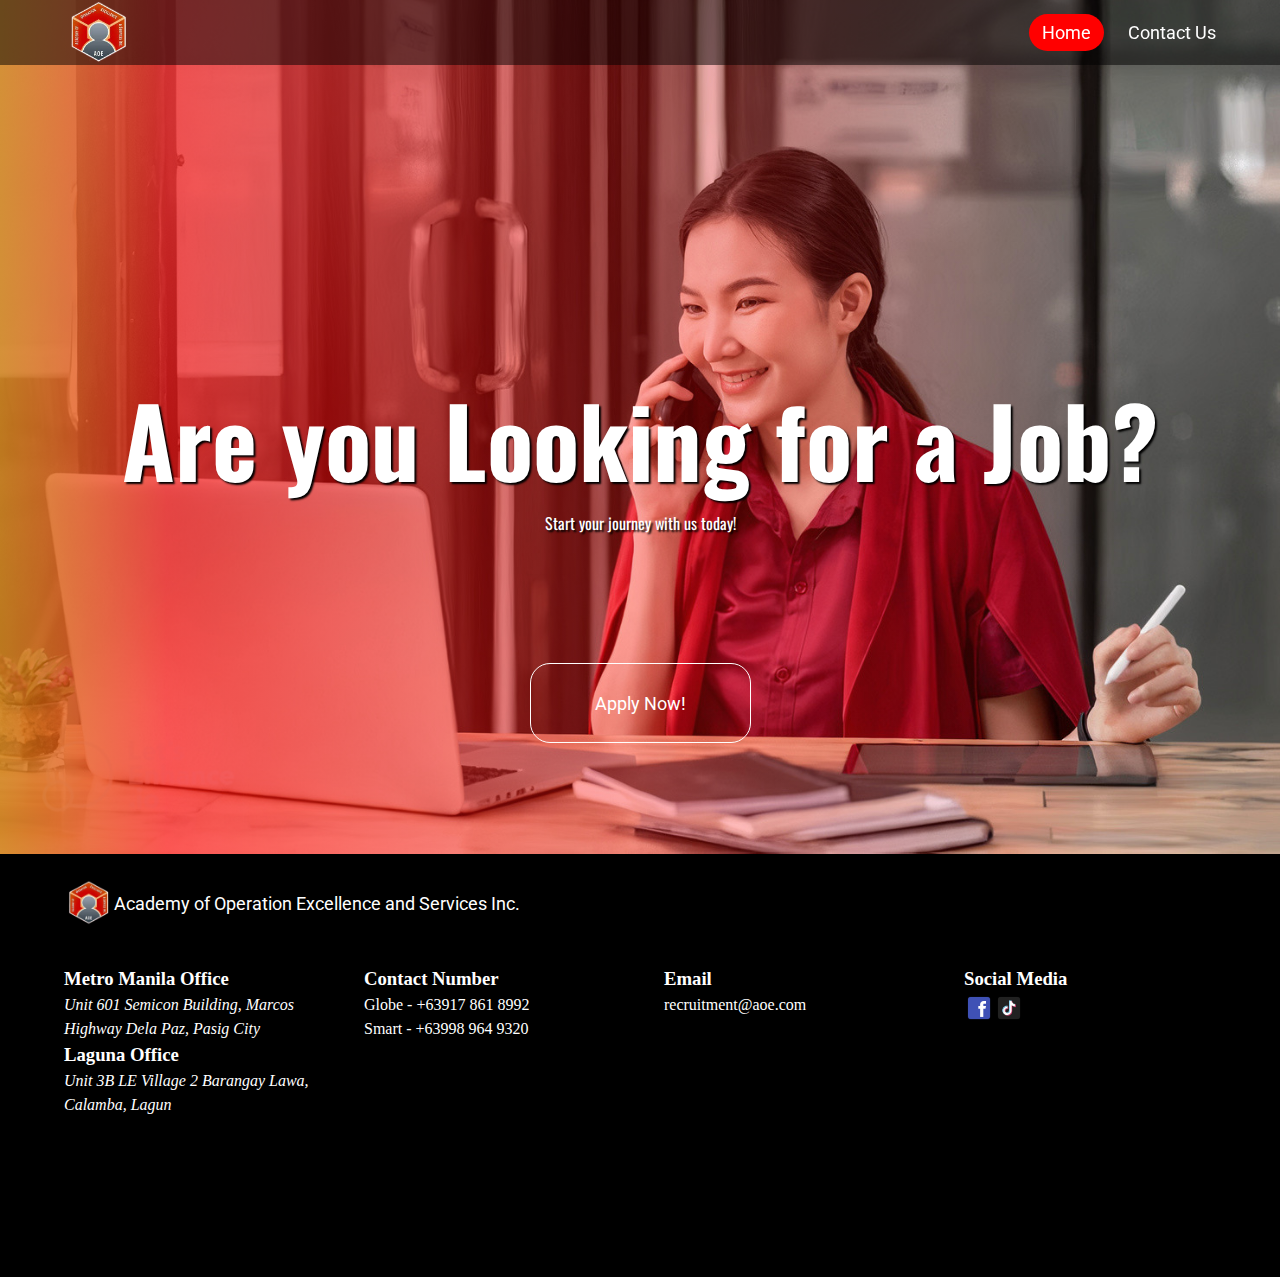
<file: CRUD_Proj-main/landing page/index.html>
<!DOCTYPE html>
<html lang="en">
  <head>
    <meta charset="UTF-8" />
    <meta http-equiv="X-UA-Compatible" content="IE=edge" />
    <meta name="viewport" content="width=device-width, initial-scale=1.0" />
    <title>Academy of Operation Excellence and Services Inc.</title>
    <link rel="stylesheet" href="css/style.css" />
    <link rel="stylesheet" href="css/tabletViewPortraitMode.css">
    <link rel="stylesheet" href="css/tabletViewLandscapeMode.css">
    <link rel="stylesheet" href="css/mobileViewPortraitMode.css">
    <link rel="preconnect" href="https://fonts.googleapis.com" />
    <link rel="preconnect" href="https://fonts.gstatic.com" crossorigin />
    <link href="https://fonts.googleapis.com/css2?family=Roboto:wght@500&display=swap" rel="stylesheet"/>
    <link rel="preconnect" href="https://fonts.googleapis.com" />
    <link rel="preconnect" href="https://fonts.gstatic.com" crossorigin />
    <link href="https://fonts.googleapis.com/css2?family=Poppins:wght@300&family=Roboto:wght@500&display=swap"rel="stylesheet"/>
    <link rel="preconnect" href="https://fonts.googleapis.com" />
    <link rel="preconnect" href="https://fonts.gstatic.com" crossorigin />
    <link href="https://fonts.googleapis.com/css2?family=Oswald:wght@700&family=Poppins:wght@300&family=Roboto:wght@500&display=swap"rel="stylesheet"/>
  </head>
  <body>
    <!-- Main section -->
    <div class="mainImage">
      <img src="images/redWomen.jpg" alt="" class="image" />
      <div class="image-overlay">
            <!-- Navigation -->
    <header class="row container">
      <a href="#" class="logo"
        ><img src="images/aoe.png" alt="AOE LOGO" />
      </a>
      <nav class="navigation container">
        <ul class="row navi">
          <li class="active"><a href="/index.html">Home</a></li>
          <li><a href="#footer">Contact Us</a></li>
        </ul>
      </nav>
    </header>
    <!-- End of Navigation -->
    <!-- Tagline -->
        <div class="rightSection">
          <p class="tagline">Are you Looking for a Job?</p>
          <p class="content">Start your journey with us today!</p>
          <a href="ApplicationForm.html" class="apply-btn" title = "Click to proceed!" target="_blank">Apply Now!</a>
        </div>
        <!-- end of tagline -->
      </div>
    </div>
    <!-- end of main section -->
   <!-- Footer Section -->
 <footer id="footer">
      <a href="https://www.aoe.com.ph/" class="footerLogo" target="_blank">
        <img src="images/aoe.png" alt="" class="footLogo" />
        <p title="Academy of Operation Excellence and Services Inc." class="footerName">Academy of Operation Excellence and Services Inc.</p>
      </a>
        <div class="foot section">
          <!-- Addresses -->
      <div class="offices">
         <h3 title="Metro Manila Office">Metro Manila Office</h3>
         <p class="contactInfo"><Address class="first">Unit 601 Semicon Building, Marcos Highway Dela Paz, Pasig City</Address></p>

      <h3 title="Laguna Office">Laguna Office</h3>
      <p class="contactInfo"><Address class="sec">Unit 3B LE Village 2 
       Barangay Lawa, Calamba, Lagun</Address></p>
      </div>
      <!-- Contacts -->
      <div class="contacts">
          <h3 title="Our Contacts">Contact Number</h3>
      <p class="contactInfoGlobe">Globe &dash; +63917 861 8992</p>
      <p class="contactInfoSmart">Smart &dash; +63998 964 9320</p>
      </div>
    <div class="email-social">
      <!-- Email -->
        <h3 title="Email Us">Email</h3>
      <p class="contactInfoEmail">recruitment@aoe.com</p>
    </div>
    <div class="social-media"  title="Visit our Social Media">
      <!-- Social Media -->
      <h3>Social Media</h3>
      <div class="social-icons">
        <a href="https://www.facebook.com/aoerecruitment" class="social-links" target="_blank">
          <img src="images/icons/facebook.png" class="icons">
        </a>
        <a href="https://www.tiktok.com/@aoe2018" class="social-links" target="_blank">
            <img src="images/icons/tiktok.png"   class="icons"></div>
        </a>
    </div>
        </div>
    </footer>
  </body>
</html>
</file>
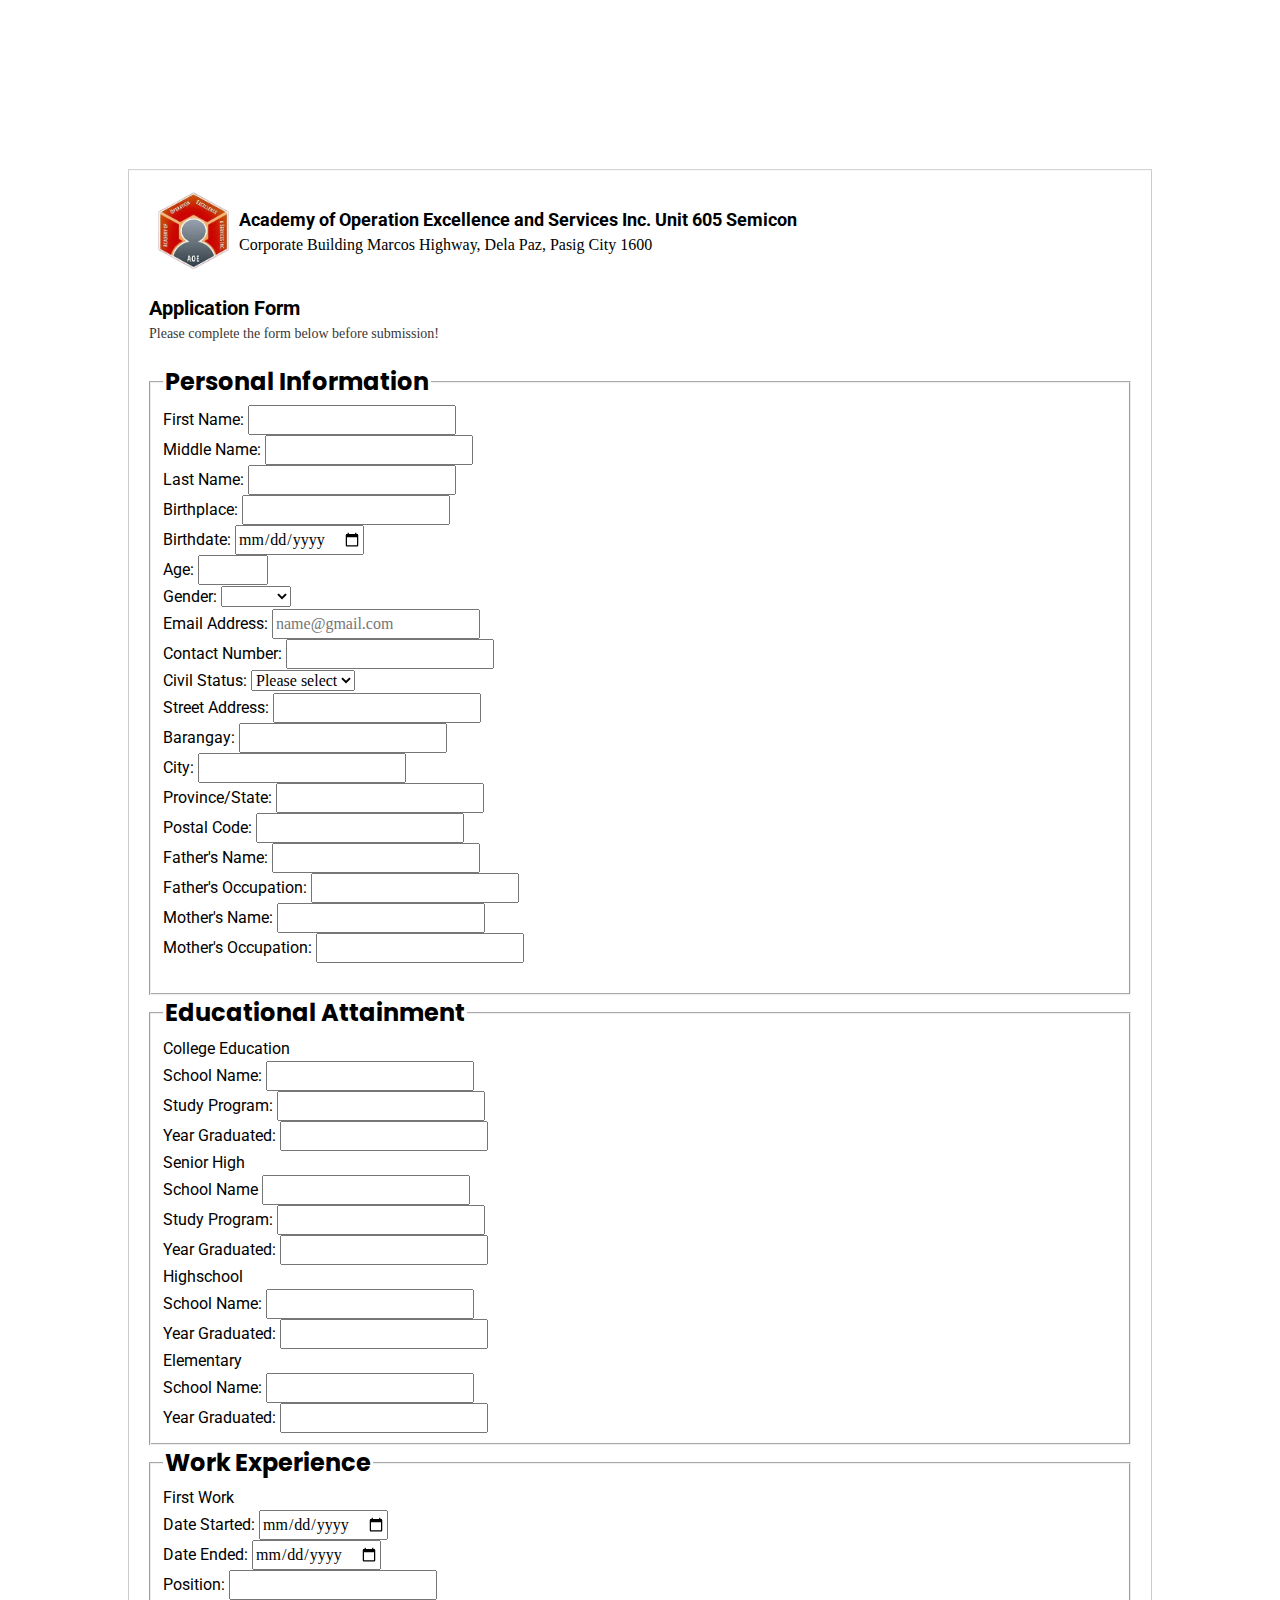
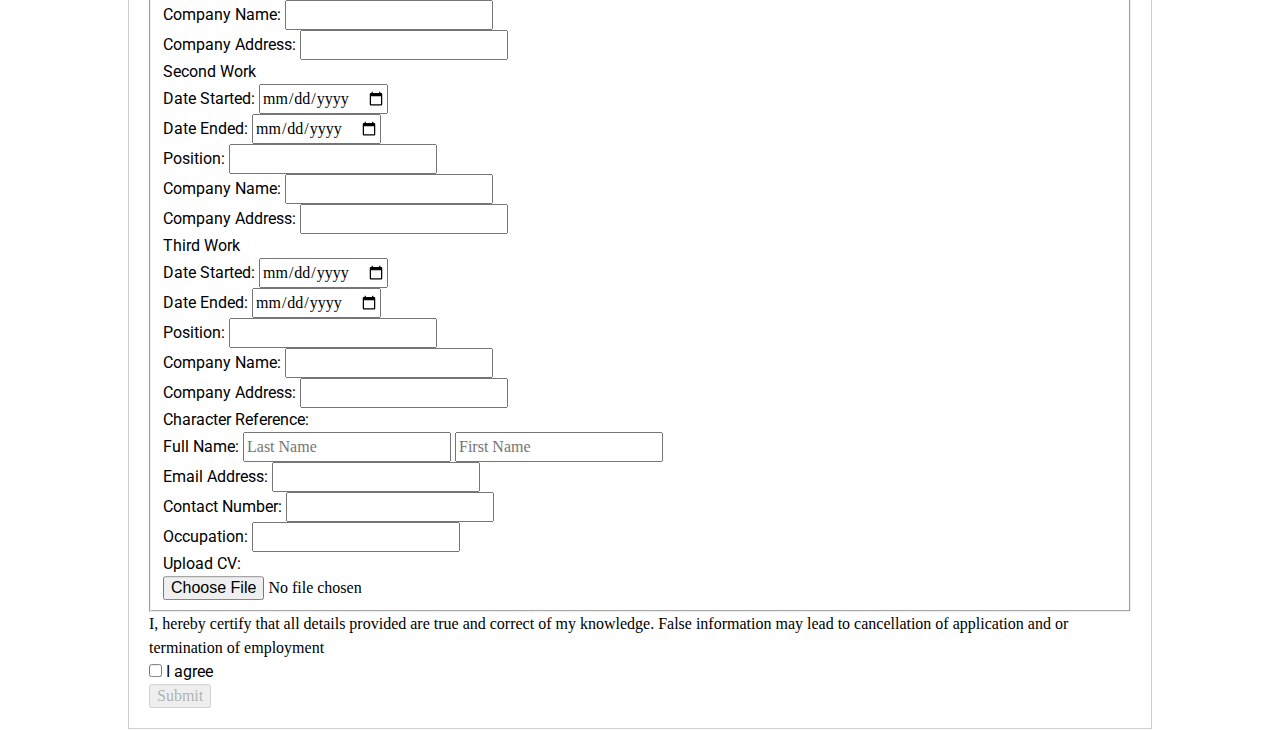
<file: CRUD_Proj-main/landing page/ApplicationForm.html>
<!DOCTYPE html>
<html lang="en">
  <head>
    <meta charset="UTF-8" />
    <meta http-equiv="X-UA-Compatible" content="IE=edge" />
    <meta name="viewport" content="width=device-width, initial-scale=1.0" />
    <title>AOE Application Form</title>
    <link rel="stylesheet" href="css/appForm.css" />
    <link rel="preconnect" href="https://fonts.googleapis.com" />
    <link rel="preconnect" href="https://fonts.gstatic.com" crossorigin />
    <link
      href="https://fonts.googleapis.com/css2?family=Roboto:wght@500&display=swap"
      rel="stylesheet"
    />
    <link rel="preconnect" href="https://fonts.googleapis.com" />
    <link rel="preconnect" href="https://fonts.gstatic.com" crossorigin />
    <link
      href="https://fonts.googleapis.com/css2?family=Poppins&family=Roboto:wght@500&display=swap"
      rel="stylesheet"
    />
    <script type="module" src="script.js" defer></script>
  </head>
  <body>

    <div class="container">
      <form>
      <header>
        <img src="images/aoe.png" class="logo" />
        <div class="comDetails">
          <p class="compName">
            Academy of Operation Excellence and Services Inc. Unit 605 Semicon
          </p>
          <p class="comAdd">
            Corporate Building Marcos Highway, Dela Paz, Pasig City 1600
          </p>
        </div>
      </header>
      <section>
        <p class="title">Application Form</p>
        <p class="titleTagline">
          Please complete the form below before submission!
        </p>
      </section>
      <fieldset>
        <legend>Personal Information</legend>
        <div class="form-container">
          <div class="name">
            <div class="fname">
              <label for="fname">First Name:</label>
              <input type="text" id="fname" name="fname" required />
            </div>
            <div class="mname">
              <label for="mname">Middle Name:</label>
              <input type="text" id="mname" name="mname" />
            </div>
            <div class="lname">
              <label for="lname">Last Name:</label>
              <input type="text" id="lname" name="lname" required />
            </div>
          </div>
          <div class="birth">
            <div class="bplace">
              <label for="bplace">Birthplace:</label>
              <input
                class="bplaceinput"
                type="text"
                id="bplace"
                name="bplace"
                required
              />
            </div>
            <div class="bday">
              <label for="birthdate">Birthdate:</label>
              <input type="date" id="birthdate" name="birthdate" required />
              <div id="calendar"></div>
            </div>
            <div class="age">
              <label for="age">Age:</label>
              <input
                type="number"
                id="age"
                name="age"
                min="0"
                max="120"
                required
              />
            </div>
            <div class="gender">
              <label for="gender">Gender:</label>
              <select id="gender" name="gender" required>
                <option value=""></option>
                <option value="male">Male</option>
                <option value="female">Female</option>
                <option value="other">Other</option>
              </select>
            </div>
          </div>
          <div class="contacts">
            <div class="email">
              <label for="emailAdd">Email Address:</label>
              <input
                class="emailinput"
                type="email"
                id="emailAdd"
                name="emailAdd"
                placeholder="name@gmail.com"
                required
              />
            </div>
            <div class="number">
              <label for="phone">Contact Number:</label>
              <input
                type="tel"
                id="phone"
                name="phone"
                pattern="[0-9]{3}-[0-9]{3}-[0-9]{4}"
                required
              />
            </div>
            <div class="status">
              <label for="civil-status">Civil Status:</label>
              <select id="civil-status" name="civil-status">
                <option value="" disabled selected>Please select</option>
                <option value="single">Single</option>
                <option value="married">Married</option>
                <option value="widowed">Widowed</option>
                <option value="divorced">Divorced</option>
              </select>
            </div>
          </div>
          <div class="add">
            <div class="streetAdd">
              <label for="street-address">Street Address:</label>
              <input type="text" id="street-address" name="street-address" />
            </div>
            <div class="baranggay">
              <label for="barangay">Barangay:</label>
              <input type="text" id="baranggay" name="baranggay" />
            </div>
            <div class="city">
              <label for="city">City:</label>
              <input type="text" id="city" name="city" />
            </div>
            <div class="province">
              <label for="province">Province/State:</label>
              <input type="text" id="province" name="province" />
            </div>
            <div class="postal">
              <label for="postal-code">Postal Code:</label>
              <input type="text" id="postal-code" name="postal-code" />
            </div>
          </div>
          <div class="parent">
            <div class="father">
              <label for="father-name">Father's Name:</label>
              <input type="text" id="father-name" name="father-name" />
            </div>

            <div class="fatherOccupation">
              <label for="father-occupation">Father's Occupation:</label>
              <input
                type="text"
                id="father-occupation"
                name="father-occupation"
              />
            </div>
            <div class="mother">
              <label for="mother-name">Mother's Name:</label>
              <input type="text" id="mother-name" name="mother-name" />
            </div>
            <div class="motherOccupation">
              <label for="mother-occupation">Mother's Occupation:</label>
              <input
                type="text"
                id="mother-occupation"
                name="mother-occupation"
              />
            </div>
          </div>
        </div>
      </fieldset>
      <fieldset>
        <legend>Educational Attainment</legend>
        
          <label class="school" for="college">College Education</label>
          <div class="college">
          <label for="school-name">School Name:</label>
          <input type="text" id="school-name" name="school-name" />
          <br />
          <label for="study-program">Study Program:</label>
          <input type="text" id="study-program" name="study-program" />
          <br />
          <label for="year-graduated">Year Graduated:</label>
          <input type="text" id="year-graduated" name="year-graduated" />
        </div>
        
          <label class="school"  for="college">Senior High</label>
          <div class="senior">
          <label for="school-name">School Name</label>
          <input type="text" id="school-name" name="school-name" />
          <br />
          <label for="study-program">Study Program:</label>
          <input type="text" id="study-program" name="study-program" />
          <br />
          <label for="year-graduated">Year Graduated:</label>
          <input type="text" id="year-graduated" name="year-graduated" />
        </div>
        
          <label class="school"  for="college">Highschool</label>
          <div class="highschool">
          <label for="school-name">School Name:</label>
          <input type="text" id="school-name" name="school-name" />
          <br />
          <label for="year-graduated">Year Graduated:</label>
          <input type="text" id="year-graduated" name="year-graduated" />
        </div>
        
          <label class="school"  for="college">Elementary</label>
          <div class="elem">
          <label for="school-name">School Name:</label>
          <input type="text" id="school-name" name="school-name" />
          <br />
          <label for="year-graduated">Year Graduated:</label>
          <input type="text" id="year-graduated" name="year-graduated" />
        </div>
      </fieldset>
      <fieldset>
        <legend>Work Experience</legend>
      
          <label for="work-experience">First Work</label>
           <div class="firstWork">
            <div class="startDate">
              <label for="date-started">Date Started:</label>
          <input type="date" id="date-started" name="date-started" />
            </div>
            <div class="dateEnded">
              <label for="date-ended">Date Ended:</label>
          <input type="date" id="date-ended" name="date-ended" />
            </div>
          <div class="position">
             <label for="position">Position:</label>
          <input type="text" id="position" name="position" />
          </div>
            <div class="companyName">
              <label for="company-name">Company Name:</label>
          <input type="text" id="company-name" name="company-name" />
            </div>
            <div class="companyAddress">
               <label for="company-address">Company Address:</label>
          <input type="text" id="company-address" name="company-address" />
            </div>
        </div>
         <label for="work-experience">Second Work</label>
           <div class="firstWork">
            <div class="startDate">
              <label for="date-started">Date Started:</label>
          <input type="date" id="date-started" name="date-started" />
            </div>
            <div class="dateEnded">
              <label for="date-ended">Date Ended:</label>
          <input type="date" id="date-ended" name="date-ended" />
            </div>
          <div class="position">
             <label for="position">Position:</label>
          <input type="text" id="position" name="position" />
          </div>
            <div class="companyName">
              <label for="company-name">Company Name:</label>
          <input type="text" id="company-name" name="company-name" />
            </div>
            <div class="companyAddress">
               <label for="company-address">Company Address:</label>
          <input type="text" id="company-address" name="company-address" />
            </div>
        </div>
         <label for="work-experience">Third Work</label>
           <div class="firstWork">
            <div class="startDate">
              <label for="date-started">Date Started:</label>
          <input type="date" id="date-started" name="date-started" />
            </div>
            <div class="dateEnded">
              <label for="date-ended">Date Ended:</label>
          <input type="date" id="date-ended" name="date-ended" />
            </div>
          <div class="position">
             <label for="position">Position:</label>
          <input type="text" id="position" name="position" />
          </div>
            <div class="companyName">
              <label for="company-name">Company Name:</label>
          <input type="text" id="company-name" name="company-name" />
            </div>
            <div class="companyAddress">
               <label for="company-address">Company Address:</label>
          <input type="text" id="company-address" name="company-address" />
            </div>
        </div>
        <div>
          <label for="character-reference">Character Reference:</label>
          <br />
          <label for="full-name">Full Name:</label>
          <input
            type="text"
            id="lastname"
            name="lastname"
            placeholder="Last Name"
          />
          <input
            type="text"
            id="firstname"
            name="firstname"
            placeholder="First Name"
          />
          <br />
          <label for="email-address">Email Address:</label>
          <input type="email" id="email-address" name="email-address" />
          <br />
          <label for="contact-number">Contact Number:</label>
          <input type="text" id="contact-number" name="contact-number" />
          <br />
          <label for="occupation">Occupation:</label>
          <input type="text" id="occupation" name="occupation" />
        </div>
        <div>
          <label for="upload-cv">Upload CV:</label>
          <br />
          <input
            type="file"
            id="upload-cv"
            name="upload-cv"
            accept=".pdf,.doc,.docx"
          />
        </div>
      </fieldset>
      <p>
        I, hereby certify that all details provided are true and correct of my
        knowledge. False information may lead to cancellation of application and
        or termination of employment
      </p>
      <label for="agreement">
        <input type="checkbox" id="agreement" name="agreement" required /> I
        agree
      </label>
      <br />
      <input type="submit" value="Submit" id="submit" disabled />
    </div>
    </form>
  </body>
</html>
</file>
<file: CRUD_Proj-main/landing page/css/style.css>
/*
  1. Use a more-intuitive box-sizing model.
*/
*,
*::before,
*::after {
  box-sizing: border-box;
}
/*
  2. Remove default margin
*/
* {
  margin: 0;
}
/*
  3. Allow percentage-based heights in the application
*/
html,
body {
  height: 100%;
}
/*
  Typographic tweaks!
  4. Add accessible line-height
  5. Improve text rendering
*/
body {
  line-height: 1.5;
  -webkit-font-smoothing: antialiased;
}
/*
  6. Improve media defaults
*/
img,
picture,
video,
canvas,
svg {
  display: block;
  max-width: 100%;
}
/*
  7. Remove built-in form typography styles
*/
input,
button,
textarea,
select {
  font: inherit;
}
/*
  8. Avoid text overflows
*/
p,
h1,
h2,
h3,
h4,
h5,
h6 {
  overflow-wrap: break-word;
}
/*
  9. Create a root stacking context
*/
#root,
#__next {
  isolation: isolate;
}

/* Start of css */
@media only screen and (min-width: 1024px) {
  /* styles for desktop here */
  /* universal view */
  .logo {
    width: 70px;
    margin-left: 5%;
    display: flex;
    align-items: center;
    gap: 1rem;
  }
  /* affects the headersection */
  .row {
    display: flex;
    align-items: center;
  }
  /* navigation gap */
  .navi {
    gap: 1.5rem;
  }
  /* keeping the footer at the same position in the middle */
  .foot {
    align-items: center;
    justify-content: space-between;
    max-width: 90%;
    margin: 5% 5% 5% 5%;
  }
  header {
    align-items: center;
    justify-content: space-between;
    background-color: rgb(0, 0, 0, 0.5);
    position: fixed;
    top: 0;
    left: 0;
    right: 0;
  }
  /* removes the text style in navigation */
  a {
    text-decoration: none;
    color: rgb(255, 255, 255);
    position: relative;
    font-family: "Roboto", sans-serif;
    font-size: 18px;
  }
  a:focus,
  a:active {
    outline: none;
  }

  /* Active Home  */
  nav li.active a {
    background-color: red;
    color: white;
    border-radius: 20px;
    padding: 8px 13px 8px 13px;
  }
  nav a::after {
    content: "";
    position: absolute;
    background-color: red;
    height: 3px;
    width: 0;
    left: 0;
    bottom: -15px;
    transition: 0.3s ease-in-out;
    color: white;
  }
  nav li:not(:first-child) a:hover:after {
    width: 100%;
  }
  /* end of Active Home */
  nav ul li {
    list-style: none;
    cursor: pointer;
  }
  nav {
    margin-right: 5%;
  }
  /* End of header section */
  /* Main Section */
  .mainImage {
    position: relative;
    max-width: 100%;
  }
  /* controls the size of the image */
  .image {
    width: 100%;
  }
  .image-overlay {
    position: absolute;
    top: 0;
    left: 0;
    width: 100%;
    height: 100%;
    background: rgb(208, 123, 12);
    background: linear-gradient(
      90deg,
      rgba(208, 123, 12, 0.804359243697479) 0%,
      rgba(252, 7, 7, 0.6558998599439776) 13%,
      rgba(252, 176, 69, 0) 88%
    );
    color: white;
    display: flex;
    justify-content: center;
    flex-direction: column;
  }
  .rightSection {
    display: flex;
    flex-direction: column;
    align-items: center;
    justify-content: center;
    margin-top: 20%;
  }
  .tagline {
    font-size: 12ch;
    text-align: center;
    font-family: "Oswald", sans-serif;
    font-weight: bold;
    text-shadow: 2px 2px 2px black;
  }
  .content {
    font-family: "Oswald", sans-serif;
    font-size: 2ch;
    text-shadow: 2px 2px 2px black;
  }
  .apply-btn {
    display: block;
    margin-top: 10%;
    border: none;
    border-radius: 20px;
    padding: 2% 5% 2% 5%;
    font-family: "Roboto", sans-serif;
    border: 1px solid rgb(255, 254, 254);
    background-color: rgb(255, 254, 254);
    background-color: transparent;
  }
  .apply-btn:hover {
    background-color: rgb(255, 254, 254);
    color: rgb(0, 0, 0);
  }

  /* footer section */
  footer {
    background: rgb(0, 0, 0);
    height: 47%;
  }
  .footerLogo {
    display: flex;
    align-items: center;
    max-width: 90%;
    margin: 0 auto;
    padding-top: 2%;
  }

  .contactInfoGlobe:hover {
    color: blue;
  }
  .contactInfoSmart:hover {
    color: green;
  }
  .contactInfoEmail:hover {
    color: orange;
  }
  address:hover {
    color: red;
  }
  .footLogo {
    width: 50px;
  }
  h3,
  .contactInfoGlobe,
  .contactInfoSmart,
  .contactInfoEmail,
  address {
    color: rgb(255, 255, 255);
    cursor: pointer;
  }
  .section {
    display: grid;
    grid-template-columns: repeat(4, 1fr);
    gap: 3rem;
    align-items: baseline;
    justify-content: center;
    max-width: 90%;
    margin: 0 auto;
    padding: 3% 0 0 0;
  }
  .social-icons {
    display: flex;
    align-items: center;
  }
  .icons {
    width: 30px;
  }

  /* end of footer section */
  /* end of desktop view section */
}
</file>
<file: CRUD_Proj-main/landing page/css/tabletViewPortraitMode.css>
/* Tablet screen view - portrait mode*/
@media only screen and (min-device-width: 768px) and (max-device-width: 1023px) {
  /* styles for tablets in portrait mode go here  */
  .logo {
    width: 50px;
    margin-left: 5%;
    display: flex;
    align-items: center;
    gap: 1rem;
  }
  /* affects the headersection */
  .row {
    display: flex;
    align-items: center;
  }
  /* navigation gap */
  .navi {
    gap: 1.5rem;
  }
  /* keeping the footer at the same position in the middle */
  .foot {
    align-items: center;
    justify-content: space-between;
    max-width: 90%;
    margin: 5% 5% 5% 5%;
  }
  header {
    align-items: center;
    justify-content: space-between;
    background-color: rgb(0, 0, 0, 0.5);
    position: fixed;
    top: 0;
    left: 0;
    right: 0;
    height: 50px;
  }
  /* removes the text style in navigation */
  a {
    text-decoration: none;
    color: rgb(255, 255, 255);
    position: relative;
    font-family: "Roboto", sans-serif;
    font-size: 18px;
  }
  /* Active Home  */
  nav li.active a {
    background-color: red;
    color: white;
    border-radius: 10px;
    padding: 5px 8px 5px 8px;
  }
  nav a::after {
    content: "";
    position: absolute;
    background-color: red;
    height: 3px;
    width: 0;
    left: 0;
    bottom: -15px;
    transition: 0.3s ease-in-out;
    color: white;
  }
  nav li:not(:first-child) a:hover:after {
    width: 100%;
  }
  /* end of Active Home */
  nav ul li {
    list-style: none;
    cursor: pointer;
  }
  nav {
    margin-right: 5%;
  }
  /* End of header section */
  /* Main Section */
  .mainImage {
    position: relative;
    max-width: 100%;
  }
  /* controls the size of the image */
  .image {
    width: 100%;
  }
  .image-overlay {
    position: absolute;
    top: 0;
    left: 0;
    width: 100%;
    height: 100%;
    background: rgb(208, 123, 12);
    background: linear-gradient(
      90deg,
      rgba(208, 123, 12, 0.804359243697479) 0%,
      rgba(252, 7, 7, 0.6558998599439776) 13%,
      rgba(252, 176, 69, 0) 88%
    );
    color: white;
    display: flex;
    justify-content: center;
    flex-direction: column;
  }
  .rightSection {
    display: flex;
    flex-direction: column;
    align-items: center;
    justify-content: center;
    margin-top: 20%;
  }
  .tagline {
    font-size: 5ch;
    text-align: center;
    font-family: "Oswald", sans-serif;
    font-weight: bold;
    text-shadow: 2px 2px 2px black;
  }
  .content {
    font-family: "Oswald", sans-serif;
    font-size: 2ch;
    text-shadow: 2px 2px 2px black;
  }
  .apply-btn {
    display: block;
    margin-top: 10%;
    border: none;
    border-radius: 20px;
    padding: 2% 5% 2% 5%;
    font-family: "Roboto", sans-serif;
    border: 1px solid rgb(255, 254, 254);
    background-color: rgb(255, 254, 254);
    background-color: transparent;
  }
  .apply-btn:active {
    background-color: rgb(255, 254, 254);
    color: rgb(0, 0, 0);
  }

  /* footer section */
  footer {
    background: rgb(0, 0, 0);
    height: 30%;
  }
  .footerLogo {
    display: flex;
    align-items: center;
    max-width: 90%;
    margin: 0 auto;
    padding-top: 2%;
  }

  .contactInfoGlobe:hover {
    color: blue;
  }
  .contactInfoSmart:hover {
    color: green;
  }
  .contactInfoEmail:hover {
    color: orange;
  }
  address:hover {
    color: red;
  }
  .footLogo {
    width: 35px;
  }
  .footerName {
    font-size: 14px;
  }
  h3,
  .contactInfoGlobe,
  .contactInfoSmart,
  .contactInfoEmail,
  address {
    color: rgb(255, 255, 255);
    cursor: pointer;
    font-size: 10px;
  }
  .section {
    display: grid;
    grid-template-columns: repeat(4, 1fr);
    gap: 3rem;
    align-items: baseline;
    justify-content: center;
    max-width: 90%;
    margin: 0 auto;
    padding: 3% 0 0 0;
  }
  .social-icons {
    display: flex;
    align-items: center;
  }
  .icons {
    width: 10px;
  }
  /* end of footer section */
}
</file>
<file: CRUD_Proj-main/landing page/css/tabletViewLandscapeMode.css>
@media only screen and (min-width: 768px) and (max-width: 1023px) and (orientation: landscape) {
  .logo {
    width: 50px;
    margin-left: 5%;
    display: flex;
    align-items: center;
    gap: 1rem;
  }
  /* affects the headersection */
  .row {
    display: flex;
    align-items: center;
  }
  /* navigation gap */
  .navi {
    gap: 1.5rem;
  }
  /* keeping the footer at the same position in the middle */
  .foot {
    align-items: center;
    justify-content: space-between;
    max-width: 90%;
    margin: 5% 5% 5% 5%;
  }
  header {
    align-items: center;
    justify-content: space-between;
    background-color: rgb(0, 0, 0, 0.5);
    position: fixed;
    top: 0;
    left: 0;
    right: 0;
    height: 50px;
  }
  /* removes the text style in navigation */
  a {
    text-decoration: none;
    color: rgb(255, 255, 255);
    position: relative;
    font-family: "Roboto", sans-serif;
    font-size: 18px;
  }
  /* Active Home  */
  nav li.active a {
    background-color: red;
    color: white;
    border-radius: 10px;
    padding: 5px 8px 5px 8px;
  }
  nav a::after {
    content: "";
    position: absolute;
    background-color: red;
    height: 3px;
    width: 0;
    left: 0;
    bottom: -15px;
    transition: 0.3s ease-in-out;
    color: white;
  }
  nav li:not(:first-child) a:hover:after {
    width: 100%;
  }

  /* end of Active Home */
  nav ul li {
    list-style: none;
    cursor: pointer;
  }
  nav {
    margin-right: 5%;
  }
  /* End of header section */
  /* Main Section */
  .mainImage {
    position: relative;
    max-width: 100%;
  }
  /* controls the size of the image */
  .image {
    width: 100%;
  }
  .image-overlay {
    position: absolute;
    top: 0;
    left: 0;
    width: 100%;
    height: 100%;
    background: rgb(208, 123, 12);
    background: linear-gradient(
      90deg,
      rgba(208, 123, 12, 0.804359243697479) 0%,
      rgba(252, 7, 7, 0.6558998599439776) 13%,
      rgba(252, 176, 69, 0) 88%
    );
    color: white;
    display: flex;
    justify-content: center;
    flex-direction: column;
  }
  .rightSection {
    display: flex;
    flex-direction: column;
    align-items: center;
    justify-content: center;
    margin-top: 19%;
  }
  .tagline {
    font-size: 5ch;
    text-align: center;
    font-family: "Oswald", sans-serif;
    font-weight: bold;
    text-shadow: 2px 2px 2px black;
  }
  .content {
    font-family: "Oswald", sans-serif;
    font-size: 2ch;
    text-shadow: 2px 2px 2px black;
  }
  .apply-btn {
    display: block;
    margin-top: 10%;
    border: none;
    border-radius: 20px;
    padding: 2% 5% 2% 5%;
    font-family: "Roboto", sans-serif;
    border: 1px solid rgb(255, 254, 254);
    background-color: rgb(255, 254, 254);
    background-color: transparent;
  }
  .apply-btn:active {
    background-color: rgb(255, 254, 254);
    color: rgb(0, 0, 0);
  }

  /* footer section */
  footer {
    background: rgb(0, 0, 0);
    height: 30%;
  }
  .footerLogo {
    display: flex;
    align-items: center;
    max-width: 90%;
    margin: 0 auto;
    padding-top: 2%;
  }

  .contactInfoGlobe:hover {
    color: blue;
  }
  .contactInfoSmart:hover {
    color: green;
  }
  .contactInfoEmail:hover {
    color: orange;
  }
  address:hover {
    color: red;
  }
  .footLogo {
    width: 35px;
  }
  .footerName {
    font-size: 14px;
  }
  h3,
  .contactInfoGlobe,
  .contactInfoSmart,
  .contactInfoEmail,
  address {
    color: rgb(255, 255, 255);
    cursor: pointer;
    font-size: 10px;
  }
  .section {
    display: grid;
    grid-template-columns: repeat(4, 1fr);
    gap: 3rem;
    align-items: baseline;
    justify-content: center;
    max-width: 90%;
    margin: 0 auto;
    padding: 3% 0 0 0;
  }
  .social-icons {
    display: flex;
    align-items: center;
  }
  .icons {
    width: 30px;
  }
}
</file>
<file: CRUD_Proj-main/landing page/css/mobileViewPortraitMode.css>
@media only screen and (max-width: 767px) {
  .logo {
    width: 25px;
    margin-left: 5%;
    display: flex;
    align-items: center;
  }
  /* affects the headersection */
  .row {
    display: flex;
    align-items: center;
  }
  /* navigation gap */
  .navi {
    gap: 1rem;
  }
  /* keeping the footer at the same position in the middle */
  .foot {
    align-items: center;
    justify-content: space-between;
    max-width: 90%;
    margin: 5% 5% 5% 5%;
  }
  header {
    align-items: center;
    justify-content: space-between;
    background-color: rgb(0, 0, 0, 0.5);
    position: fixed;
    top: 0;
    left: 0;
    right: 0;
    height: 30px;
  }
  /* removes the text style in navigation */
  a {
    text-decoration: none;
    color: rgb(255, 255, 255);
    position: relative;
    font-family: "Roboto", sans-serif;
    font-size: 7px;
  }
  /* Active Home  */
  nav li.active a {
    background-color: red;
    color: white;
    border-radius: 5px;
    padding: 2px 6px 2px 6px;
  }
  nav a::after {
    content: "";
    position: absolute;
    background-color: red;
    height: 3px;
    width: 0;
    left: 0;
    bottom: -15px;
    transition: 0.3s ease-in-out;
    color: white;
  }
  nav li:not(:first-child) a:hover:after {
    width: 100%;
  }
  nav li:nth-child(2) {
    display: none;
  }
  /* end of Active Home */
  nav ul li {
    list-style: none;
    cursor: pointer;
  }
  nav {
    margin-right: 5%;
  }
  /* End of header section */
  /* Main Section */
  .mainImage {
    position: relative;
    max-width: 100%;
  }
  /* controls the size of the image */
  .image {
    width: 100%;
    height: 100%;
  }
  .image-overlay {
    position: absolute;
    top: 0;
    left: 0;
    width: 100%;
    height: 100%;
    background: rgb(208, 123, 12);
    background: linear-gradient(
      90deg,
      rgba(208, 123, 12, 0.804359243697479) 0%,
      rgba(252, 7, 7, 0.6558998599439776) 13%,
      rgba(252, 176, 69, 0) 88%
    );
    color: white;
    display: flex;
    justify-content: center;
    flex-direction: column;
  }
  .rightSection {
    display: flex;
    flex-direction: column;
    align-items: center;
    justify-content: center;
    margin-top: 16%;
  }
  .tagline {
    font-size: 3ch;
    text-align: center;
    font-family: "Oswald", sans-serif;
    font-weight: bold;
    text-shadow: 2px 2px 2px black;
  }
  .content {
    font-family: "Oswald", sans-serif;
    font-size: 1ch;
    text-shadow: 2px 2px 2px black;
  }
  .apply-btn {
    display: block;
    margin-top: 10%;
    border: none;
    border-radius: 10px;
    padding: 1% 3% 1% 3%;
    font-family: "Roboto", sans-serif;
    border: 1px solid rgb(255, 255, 255);
    background: rgb(255, 0, 11);
    background: linear-gradient(
      90deg,
      rgba(255, 0, 11, 0.9023984593837535) 16%,
      rgba(252, 156, 0, 0.5354516806722689) 92%
    );
    font-size: 14px;
  }
  .apply-btn:active {
    background: rgb(255, 255, 255);
    color: rgb(0, 0, 0);
  }

  /* footer section */
  footer {
    background: rgb(0, 0, 0);
    height: 18%;
  }
  .footerLogo {
    display: flex;
    align-items: center;
    max-width: 90%;
    margin: 0 auto;
  }
  .footLogo {
    width: 25px;
  }
  h3,
  .contactInfoGlobe,
  .contactInfoSmart,
  .contactInfoEmail,
  address {
    color: rgb(255, 255, 255);
    cursor: pointer;
    font-size: 5.8px;
  }
  .section {
    display: grid;
    grid-template-columns: repeat(4, 1fr);
    gap: 1rem;
    align-items: baseline;
    justify-content: center;
    max-width: 90%;
    margin: 0 auto;
  }
  .social-icons {
    display: flex;
    align-items: center;
  }
  .icons {
    width: 15px;
  }

  /* end of footer section */
}
</file>
<file: CRUD_Proj-main/landing page/css/appForm.css>
/*
  1. Use a more-intuitive box-sizing model.
*/
*,
*::before,
*::after {
  box-sizing: border-box;
}
/*
  2. Remove default margin
*/
* {
  margin: 0;
}
/*
  3. Allow percentage-based heights in the application
*/
html,
body {
  height: 100%;
}
/*
  Typographic tweaks!
  4. Add accessible line-height
  5. Improve text rendering
*/
body {
  line-height: 1.5;
  -webkit-font-smoothing: antialiased;
}
/*
  6. Improve media defaults
*/
img,
picture,
video,
canvas,
svg {
  display: block;
  max-width: 100%;
}
/*
  7. Remove built-in form typography styles
*/
input,
button,
textarea,
select {
  font: inherit;
}
/*
  8. Avoid text overflows
*/
p,
h1,
h2,
h3,
h4,
h5,
h6 {
  overflow-wrap: break-word;
}
/*
  9. Create a root stacking context
*/
#root,
#__next {
  isolation: isolate;
}
/* header section */

header {
  display: flex;
  align-items: center;
}
.logo {
  width: 90px;
}
.container {
  position: absolute;
  left: 50%;
  top: 50%;
  transform: translate(-50%, -13%);
  width: 80%;
  margin: auto;
  padding: 20px;
  border: 1px solid #ccc;

  background-color: rgba(255, 255, 255, 0.55);
}
/* Style the input fields */

.form-container {
  margin-bottom: 20px;
}
/* Style starts here */
/* header */
.comDetails {
  display: flex;
  flex-direction: column;
}
.compName {
  font-family: "Roboto", sans-serif;
  font-size: 18px;
  font-weight: bold;
}
.compAdd {
  font-family: "Roboto", sans-serif;
}
.title {
  margin-top: 2%;
  font-family: "Roboto", sans-serif;
  font-size: 20px;
  font-weight: bold;
}
.titleTagline {
  font-size: 14px;
  opacity: 80%;
  margin-bottom: 2%;
}
/* end of header */
/* form starts here */
legend {
  font-size: 24px;
  font-family: "Poppins", sans-serif;
  font-weight: bold;
}
/* Personal Information style */
label {
  font-family: "Roboto", sans-serif;
}
/* mobile view */
@media only screen and (max-width: 767px) {
  body {
    background: rgb(255, 0, 11);
    background: linear-gradient(
      177deg,
      rgba(255, 0, 11, 1) 18%,
      rgba(252, 156, 0, 1) 64%
    );
    height: 100vh;
  }
  .container {
    position: absolute;
    left: 50%;
    top: 60%;
    transform: translate(-50%, -13%);
    width: 80%;
    margin: auto;
    padding: 20px;
    border: 1px solid #ccc;
    background-color: rgba(255, 255, 255, 0.55);
  }
  header {
    display: flex;
    align-items: center;
  }
  .compName {
    font-size: 10px;
  }
  .comAdd {
    font-size: 8px;
  }
  .logo {
    width: 100px;
  }
  /* birthday  */
  .birth {
    display: flex;
    flex-direction: column;
    gap: 1rem;
  }
}
</file>
